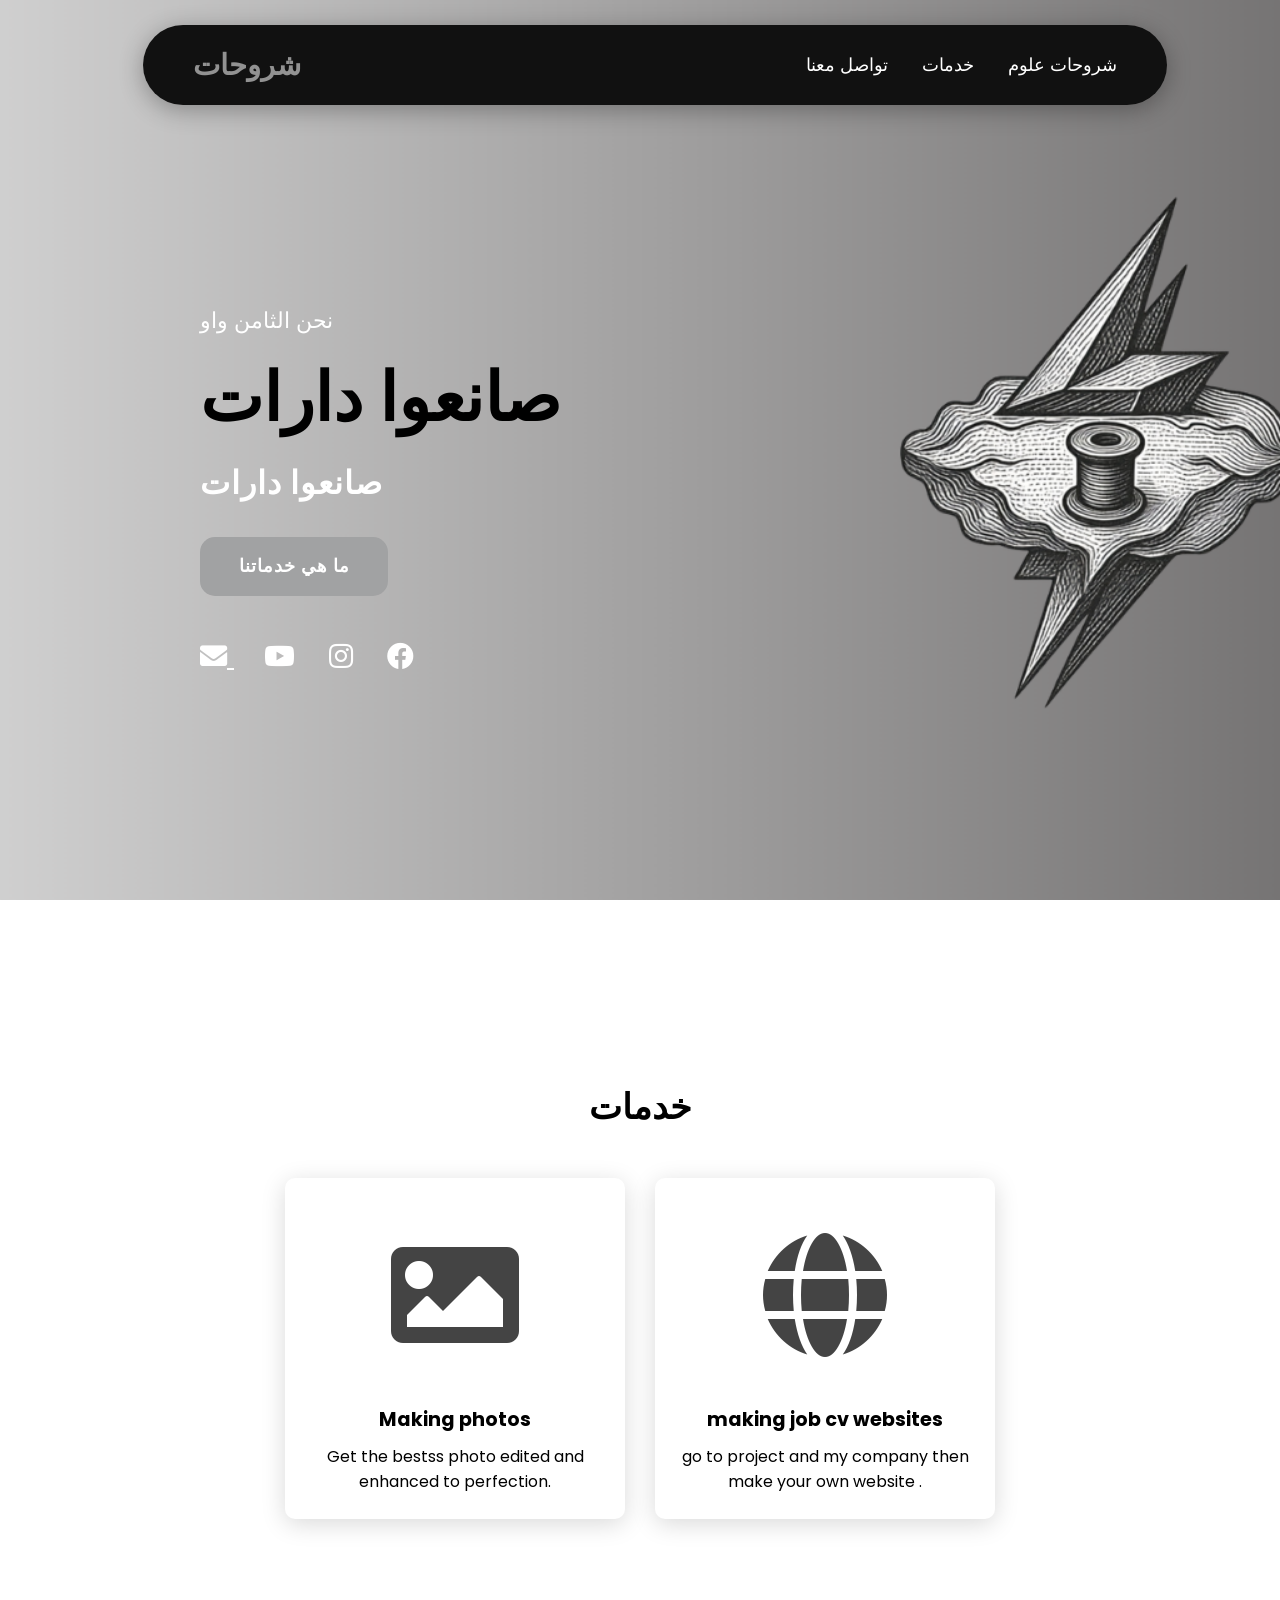
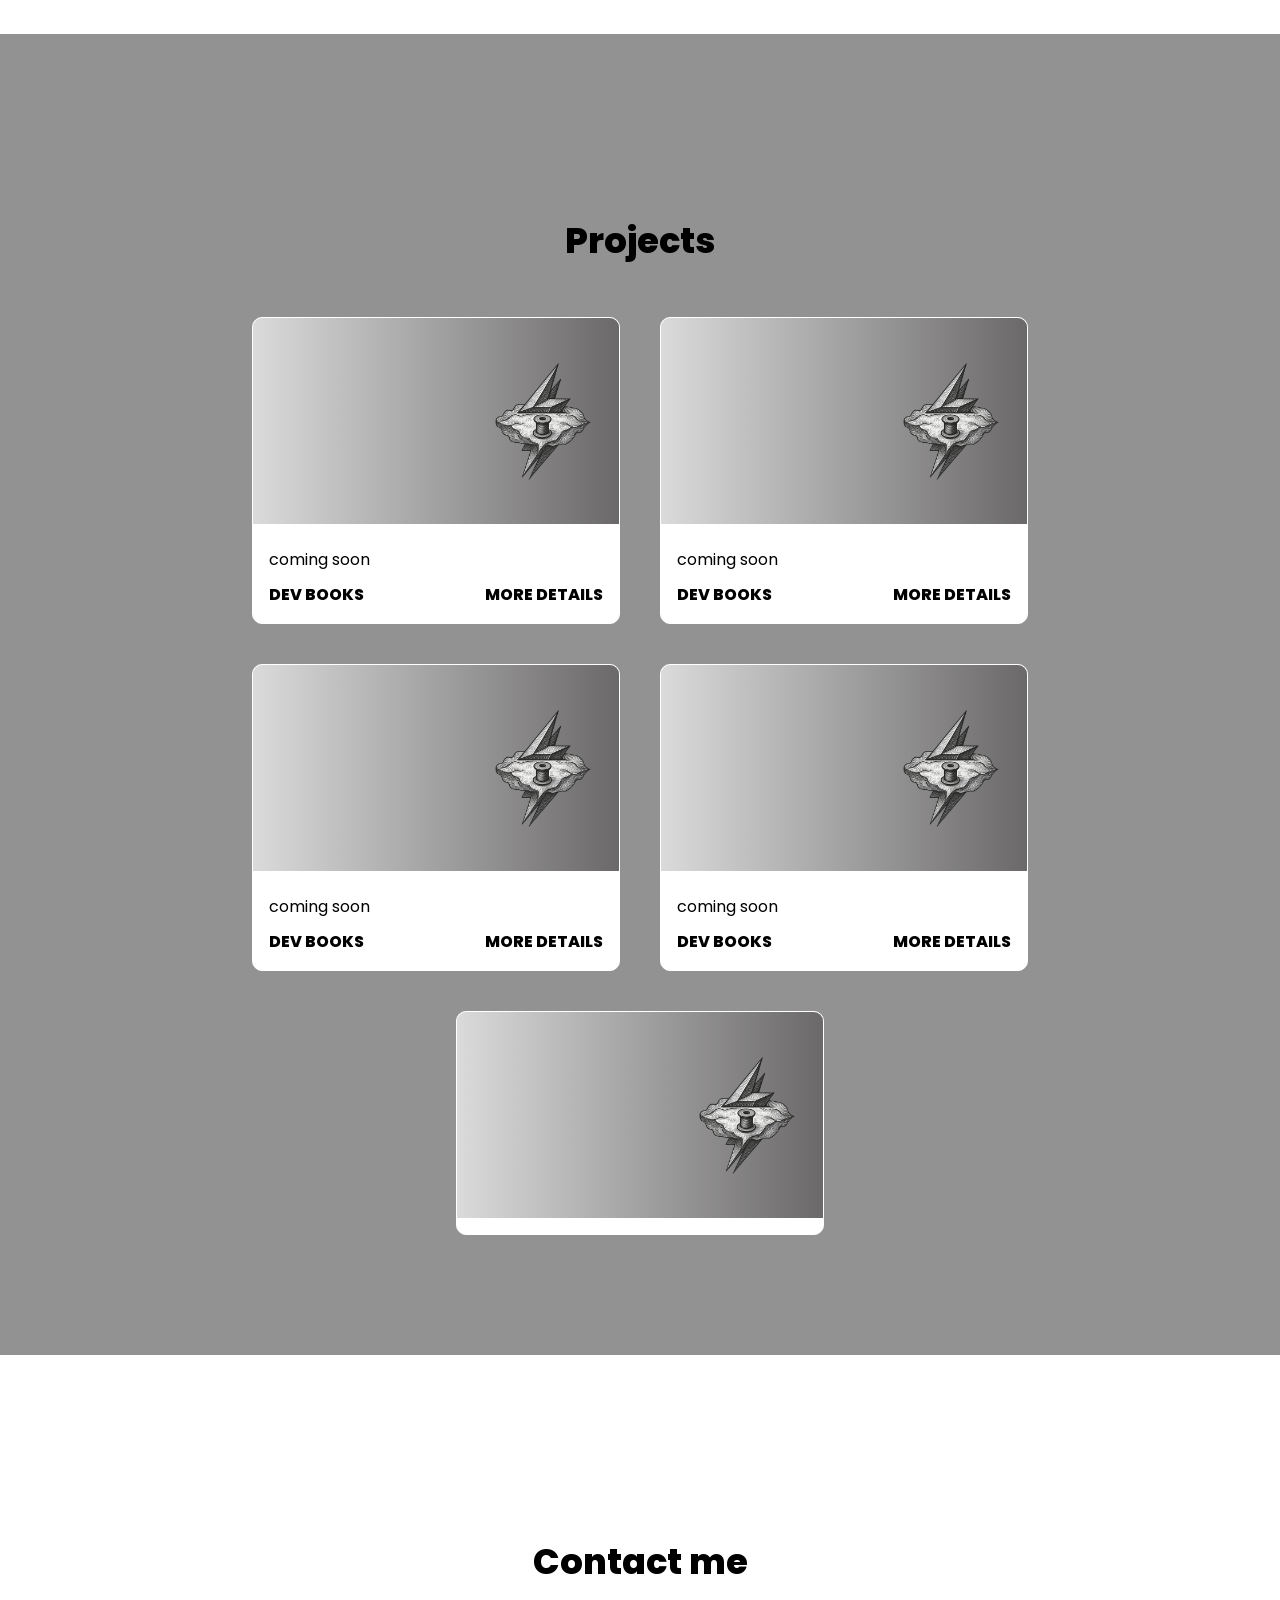
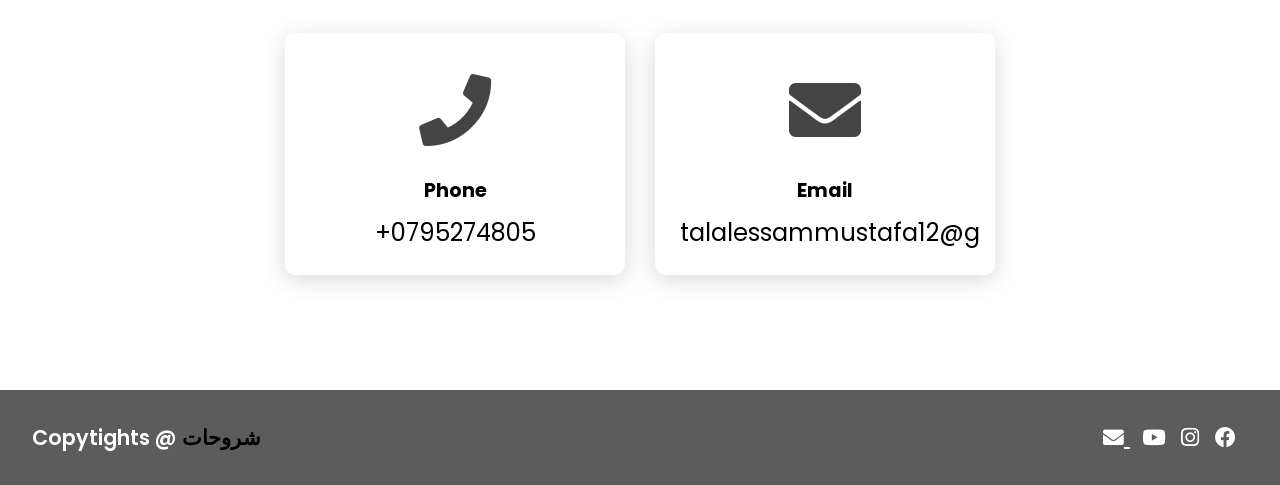
<file: index.html>
<!DOCTYPE html>
<html lang="en">
<head>
<meta charset="UTF-8">
<meta http-equiv="X-UA-Compatible" content="IE=edge">
<meta name="viewport" content="width=device-width, initial-scale=1.0">
<link rel="stylesheet" href="https://cdnjs.cloudflare.com/ajax/libs/font-awesome/5.15.4/css/all.min.css">
<link rel="stylesheet" href="style.css">
<title>al ath</title>
</head>
<body>

    

       
    
    <header class="main-header">
       <a href="index.html" class="logo">شروحات</a>
       <nav class="navigation">
     
        <a href="PROJECTS.html">شروحات علوم</a>
        <a href="SERVE.HTML">خدمات</a>
        <a href="k.html">تواصل معنا</a>
        </nav>
        <div class="burger-menu" id="burger-menu">
            <span></span>
            <span></span>
            <span></span>
        </div>
    </header>

<section  class="main">
   <div>
      <h2>نحن الثامن واو<br><span>صانعوا دارات</span></h2>
    <h3>صانعوا دارات</h3>
    <a href="SERVE.HTML" class="main-btn">ما هي خدماتنا</a>

    <div class="socialicon">
        <a href="https://mail.google.com/mail/?view=cm&fs=1&to=aloloomaloloom12@gmail.com" target="_blank">
    <i class="fas fa-envelope"></i>
</a>

        <a href="http://www.youtube.com/@AloloomAloloom"><i class="fab fa-youtube"></i></a>
        <a href="https://www.instagram.com/aloloomaloloom12/?hl=en"><i class="fab fa-instagram"></i></a>
        <a href="https://www.facebook.com/profile.php?id=61588192769594"><i class="fab fa-facebook"></i></a>
    </div>
   </div>

</section>

<section class="cards" id="services">
    <h2 class="title">خدمات</h2>
    <div class="content">
        <div class="card">
            <div class="icon">
                <i class="fas fa-image"></i>


            </div>
            <div class="info">
                <h3>Making photos </h3>
                <p>Get the bestss photo edited and enhanced to perfection.</p>

            </div>

        </div>
           <div class="card">
            <div class="icon">
                <i class="fas fa-globe"></i>



            </div>
            <div class="info">
                <h3>making job cv websites </h3>
                <p> go to project and my company then make your own website .</p>

            </div>

        </div>

    </div>

</section>

<section class="projects" id="projects">
    <h2 class="title">Projects</h2>
    <div class="content">
        <div class="project-card">
            <div class="project-image">
                <img src="images/ن.png"/>


            </div>
            <div class="project-info">
                <p class="project-category">coming soon</p>
                <strong class="project-title">
                    <span>Dev Books</span>
                    <a href="#" class="more-details">More details</a>

                </strong>

            </div>


        </div>
         <div class="project-card">
            <div class="project-image">
                <img src="images/ن.png"/>


            </div>
            <div class="project-info">
                <p class="project-category">coming soon</p>
                <strong class="project-title">
                    <span>Dev Books</span>
                    <a href="#" class="more-details">More details</a>

                </strong>

            </div>


        </div>
        <div class="project-card">
            <div class="project-image">
                <img src="images/ن.png"/>


            </div>
            <div class="project-info">
                <p class="project-category">coming soon</p>
                <strong class="project-title">
                    <span>Dev Books</span>
                    <a href="#" class="more-details">More details</a>

                </strong>

            </div>


        </div>
        <div class="project-card">
            <div class="project-image">
                <img src="images/ن.png"/>


            </div>
            <div class="project-info">
                <p class="project-category">coming soon</p>
                <strong class="project-title">
                    <span>Dev Books</span>
                    <a href="#" class="more-details">More details</a>

                </strong>

            </div>


        </div>
        <div class="project-card">
            <div class="project-image">
                <img src="images/ن.png"/>


           




        </div>
        
    </div>

</section>
<section class="cards contact" id="contact">
    <h2 data-key="desc" class="title">Contact me</h2>
    <div class="content">
        <div class="card">
            <div class="icon">
                <i class="fas fa-phone"></i>


            </div>
            <div class="info">
                <h3>Phone </h3>
                <p>+0795274805</p>

            </div>

        </div>
           <div class="card">
            <div class="icon">
                <i class="fas fa-envelope"></i>



            </div>
            <div class="info">
                <h3>Email </h3>
                <p>talalessammustafa12@g</p>

            </div>

        </div>

    </div>
</div>

</section>


 










<footer class="footer">
    <p class="footer-title">Copytights @ <span>شروحات</span></p>
    <div class="socialicon">
        <a href="https://mail.google.com/mail/?view=cm&fs=1&to=aloloomaloloom12@gmail.com" target="_blank">
    <i class="fas fa-envelope"></i>
</a>

        <a href="http://www.youtube.com/@AloloomAloloom"><i class="fab fa-youtube"></i></a>
        <a href="https://www.instagram.com/aloloomaloloom12/?hl=en"><i class="fab fa-instagram"></i></a>
        <a href="https://www.facebook.com/profile.php?id=61588192769594"><i class="fab fa-facebook"></i></a>
    </div>

</footer>

<script src="images/يز.js"></script>
</body>
</html>
</file>
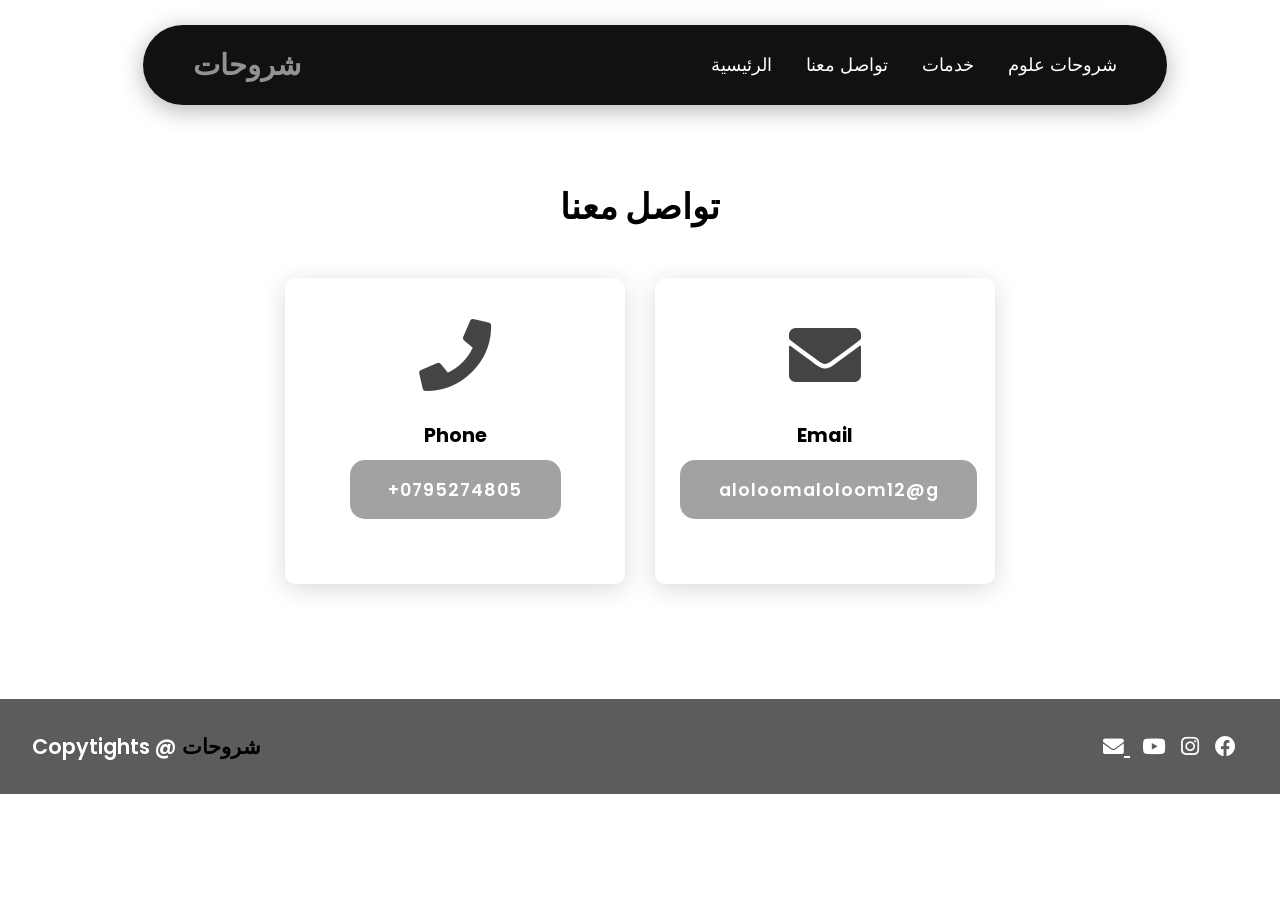
<file: k.html>
<!DOCTYPE html>
<html lang="en">
<head>
       <meta charset="UTF-8">
<meta http-equiv="X-UA-Compatible" content="IE=edge">
<meta name="viewport" content="width=device-width, initial-scale=1.0">
<link rel="stylesheet" href="https://cdnjs.cloudflare.com/ajax/libs/font-awesome/5.15.4/css/all.min.css">
<link rel="stylesheet" href="style.css">
<title>تواصل معنا</title>
</head>
<body>
     
    <header class="main-header">
       <a href="index.html" class="logo">شروحات</a>
       <nav class="navigation">
     
        <a href="PROJECTS.html">شروحات علوم</a>
        <a href="SERVE.HTML">خدمات</a>
        <a href="k.html">تواصل معنا</a>
         <a href="index.html">الرئيسية</a>
        </nav>
        <div class="burger-menu" id="burger-menu">
            <span></span>
            <span></span>
            <span></span>
        </div>
    </header>

    <section class="cards contact" id="contact">
    <h2 class="title">تواصل معنا</h2>
    <div class="content">
        <div class="card">
            <div class="icon">
                <i class="fas fa-phone"></i>


            </div>
            <div class="info">
                
                <h3>Phone </h3>
                <a href="tel:+962795274805
" class="main-btn">+0795274805</a>
               


            </div>

        </div>
           <div class="card">
            <div class="icon">
                <i class="fas fa-envelope"></i>



            </div>
            <div class="info">
                <h3>Email </h3>
                <a href="https://mail.google.com/mail/?view=cm&fs=1&to=aloloomaloloom12@gmail.com" class="main-btn">aloloomaloloom12@g</a>

            </div>

        </div>

    </div>
</div>

</section>


        <footer class="footer">
    <p class="footer-title">Copytights @ <span>شروحات</span></p>
    <div class="socialicon">
        <a href="https://mail.google.com/mail/?view=cm&fs=1&to=aloloomaloloom12@gmail.com" target="_blank">
    <i class="fas fa-envelope"></i>
</a>

        <a href="http://www.youtube.com/@AloloomAloloom"><i class="fab fa-youtube"></i></a>
        <a href="https://www.instagram.com/aloloomaloloom12/?hl=en"><i class="fab fa-instagram"></i></a>
        <a href="https://www.facebook.com/profile.php?id=61588192769594"><i class="fab fa-facebook"></i></a>
    </div>

</footer>
    
<script src="images/يز.js"></script>
</body>
</html>
</file>
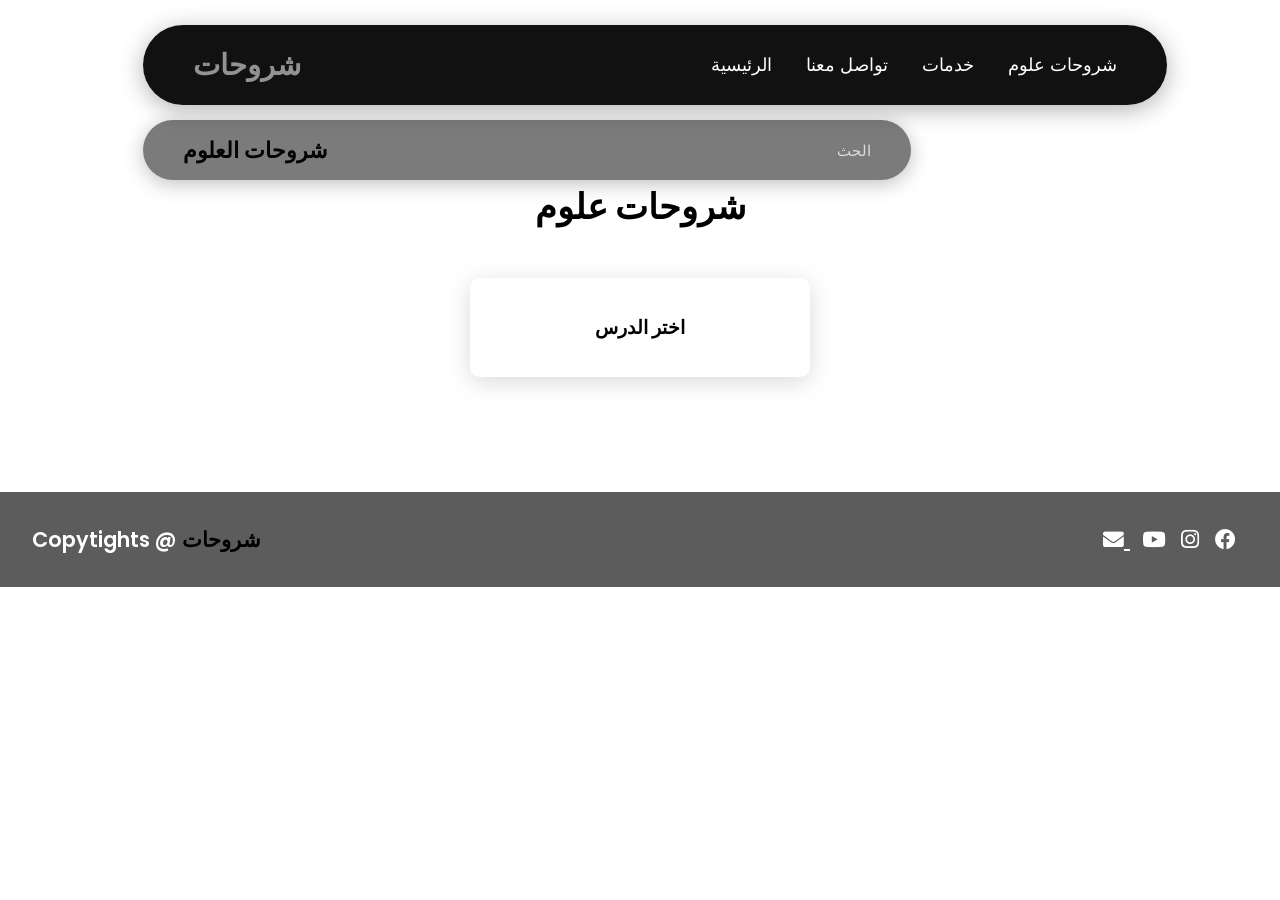
<file: PROJECTS.html>
<!DOCTYPE html>
<html lang="en">
<head>
    <meta charset="UTF-8">
<meta http-equiv="X-UA-Compatible" content="IE=edge">
<meta name="viewport" content="width=device-width, initial-scale=1.0">
<link rel="stylesheet" href="https://cdnjs.cloudflare.com/ajax/libs/font-awesome/5.15.4/css/all.min.css">
<link rel="stylesheet" href="style.css">
<title>شروحات علوم</title>
</head>
<body>

    <header class="main-header">
       <a href="index.html" class="logo">شروحات</a>
       <nav class="navigation">
     
        <a href="PROJECTS.html">شروحات علوم</a>
        <a href="SERVE.HTML">خدمات</a>
        <a href="k.html">تواصل معنا</a>
         <a href="index.html">الرئيسية</a>
        </nav>
        <div class="burger-menu" id="burger-menu">
            <span></span>
            <span></span>
            <span></span>
           
        </div>
        
    </header>

        <header class="sub-header">
       <a href="PROJECTS.html" class="logo">شروحات العلوم</a>
       <nav class="navigation">
     
     
         <a href="شروحات الحث.html">الحث</a>
        </nav>
        <div class="burger-menu sub-burger" id="sub-burger-menu">
            <span></span>
            <span></span>
            <span></span>
        </div>
    </header>


        <section class="cards" id="services">
    <h2 class="title">شروحات علوم</h2>
    <div class="content">
        <div class="card">
           
            <div class="info">
                <h3>اختر الدرس</h3>
                

            </div>

        </div>
   
    </section>
     
        

        <footer class="footer">
    <p class="footer-title">Copytights @ <span>شروحات</span></p>
    <div class="socialicon">
        <a href="https://mail.google.com/mail/?view=cm&fs=1&to=aloloomaloloom12@gmail.com" target="_blank">
    <i class="fas fa-envelope"></i>
</a>

        <a href="http://www.youtube.com/@AloloomAloloom"><i class="fab fa-youtube"></i></a>
        <a href="https://www.instagram.com/aloloomaloloom12/?hl=en"><i class="fab fa-instagram"></i></a>
        <a href="https://www.facebook.com/profile.php?id=61588192769594"><i class="fab fa-facebook"></i></a>
    </div>

</footer>
    
<script src="images/يز.js"></script>
</body>
</html>
</file>
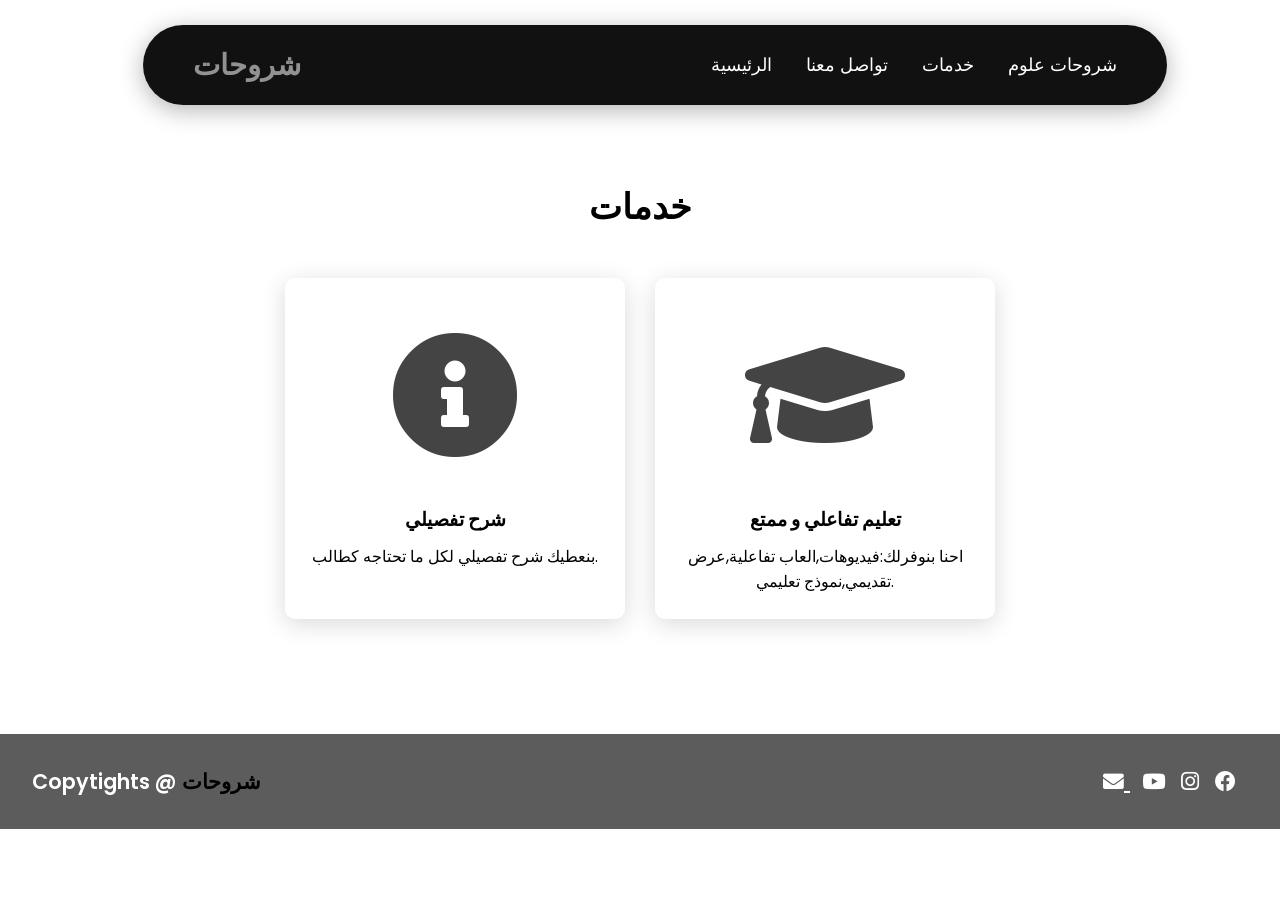
<file: SERVE.HTML>
<!DOCTYPE html>
<html lang="en">
<head>
   <meta charset="UTF-8">
<meta http-equiv="X-UA-Compatible" content="IE=edge">
<meta name="viewport" content="width=device-width, initial-scale=1.0">
<link rel="stylesheet" href="https://cdnjs.cloudflare.com/ajax/libs/font-awesome/5.15.4/css/all.min.css">
<link rel="stylesheet" href="style.css">
<title>خدمات</title>
</head>
<body>


    
    <header class="main-header">
       <a href="index.html" class="logo">شروحات</a>
       <nav class="navigation">
     
        <a href="PROJECTS.html">شروحات علوم</a>
        <a href="SERVE.HTML">خدمات</a>
        <a href="k.html">تواصل معنا</a>
         <a href="index.html">الرئيسية</a>
        </nav>
        <div class="burger-menu" id="burger-menu">
            <span></span>
            <span></span>
            <span></span>
        </div>
    </header>


    <section class="cards" id="services">
    <h2 class="title">خدمات</h2>
    <div class="content">
        <div class="card">
            <div class="icon">
                <i class="fas fa-info-circle"></i>


            </div>
            <div class="info">
                <h3>شرح تفصيلي </h3>
                <p>بنعطيك شرح تفصيلي لكل ما تحتاجه كطالب.</p>

            </div>

        </div>
           <div class="card">
            <div class="icon">
                <i class="fas fa-graduation-cap"></i>



            </div>
            <div class="info">
                <h3>تعليم تفاعلي و ممتع</h3>
                <p> احنا بنوفرلك:فيديوهات,العاب تفاعلية,عرض تقديمي,نموذج تعليمي.</p>

            </div>

        </div>
    </section>


        <footer class="footer">
    <p class="footer-title">Copytights @ <span>شروحات</span></p>
    <div class="socialicon">
        <a href="https://mail.google.com/mail/?view=cm&fs=1&to=aloloomaloloom12@gmail.com" target="_blank">
    <i class="fas fa-envelope"></i>
</a>

        <a href="http://www.youtube.com/@AloloomAloloom"><i class="fab fa-youtube"></i></a>
        <a href="https://www.instagram.com/aloloomaloloom12/?hl=en"><i class="fab fa-instagram"></i></a>
        <a href="https://www.facebook.com/profile.php?id=61588192769594"><i class="fab fa-facebook"></i></a>
    </div>

</footer>

    
<script src="images/يز.js"></script>
</body>
</html>
</file>
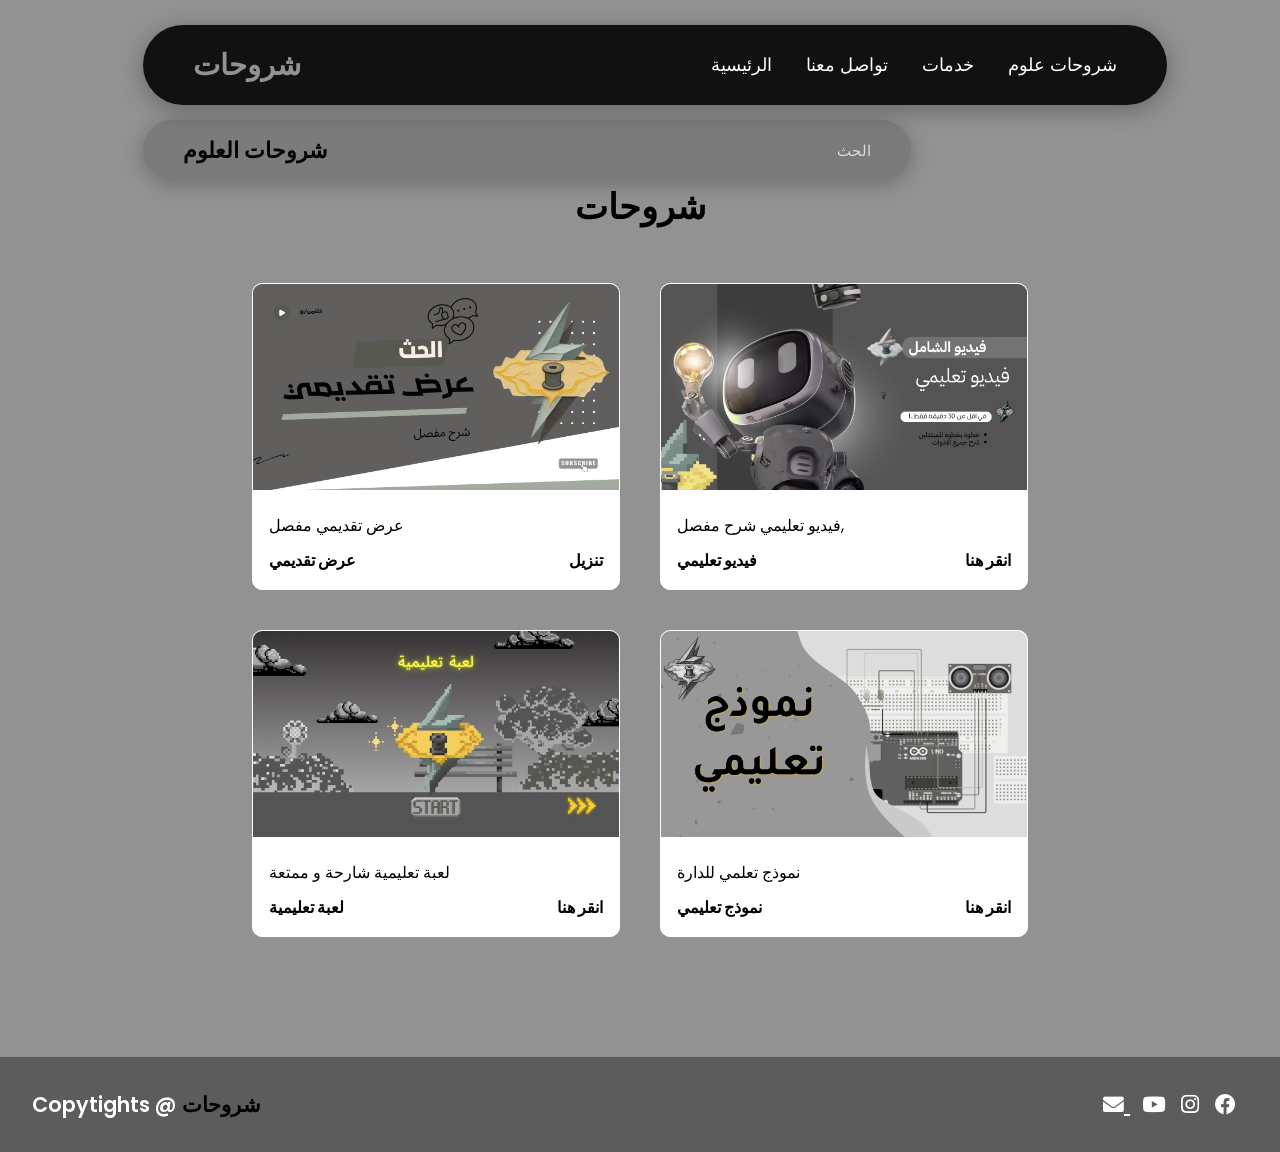
<file: شروحات الحث.html>
<!DOCTYPE html>
<html lang="en">
<head>
    <meta charset="UTF-8">
<meta http-equiv="X-UA-Compatible" content="IE=edge">
<meta name="viewport" content="width=device-width, initial-scale=1.0">
<link rel="stylesheet" href="https://cdnjs.cloudflare.com/ajax/libs/font-awesome/5.15.4/css/all.min.css">
<link rel="stylesheet" href="style.css">
<title>الحث</title>
</head>
<body>

    <header class="main-header">
       <a href="index.html" class="logo">شروحات</a>
       <nav class="navigation">
     
        <a href="PROJECTS.html">شروحات علوم</a>
        <a href="SERVE.HTML">خدمات</a>
        <a href="k.html">تواصل معنا</a>
         <a href="index.html">الرئيسية</a>
        </nav>
        <div class="burger-menu" id="burger-menu">
            <span></span>
            <span></span>
            <span></span>
        </div>
    </header>

        <header class="sub-header">
       <a href="PROJECTS.html" class="logo">شروحات العلوم</a>
       <nav class="navigation">
     
     
         <a href="شروحات الحث.html">الحث</a>
        </nav>
        <div class="burger-menu sub-burger" id="sub-burger-menu">
            <span></span>
            <span></span>
            <span></span>
        </div>
    </header>



    <section class="projects" id="projects">
    <h2 class="title">شروحات</h2>
    <div class="content">
        <div class="project-card">
            <div class="project-image">
                <img src="images/خ.png"/>


            </div>
            <div class="project-info">
                <p class="project-category">عرض تقديمي مفصل </p>
                <strong class="project-title">
                    <span>عرض تقديمي</span>
                    <a href="https://1drv.ms/p/c/78c4c0bf566a3020/IQAIPJf24lgwS5VULHTEEF8JASrpCpBhTvDBh9bVBrX-Hns?e=WVs0BR" class="more-details">تنزيل</a>

                </strong>

            </div>


        </div>
         <div class="project-card">
            <div class="project-image">
                <img src="images/ه.png"/>


            </div>
            <div class="project-info">
                <p class="project-category">فيديو تعليمي
                    شرح مفصل,
                </p>
                <strong class="project-title">
                    <span>فيديو تعليمي</span>
                    <a href="https://www.canva.com/design/DAHIHPjrpfc/yA-eC0_Gvm2HEQTQmOiG2w/watch?utm_content=DAHIHPjrpfc&utm_campaign=designshare&utm_medium=link2&utm_source=uniquelinks&utlId=h068ac9d406" class="more-details">انقر هنا</a>

                </strong>

            </div>


        </div>
        <div class="project-card">
            <div class="project-image">
                <img src="images/ع.png"/>


            </div>
            <div class="project-info">
                <p class="project-category">لعبة تعليمية شارحة و ممتعة</p>
                <strong class="project-title">
                    <span>لعبة تعليمية</span>
                    <a href="https://phet.colorado.edu/sims/html/circuit-construction-kit-ac/latest/circuit-construction-kit-ac_all.html?locale=ar_SA" class="more-details">انقر هنا</a>

                </strong>

            </div>


        </div>
        <div class="project-card">
            <div class="project-image">
                <img src="images/ت.png"/>


            </div>
            <div class="project-info">
                <p class="project-category">نموذج تعلمي للدارة</p>
                <strong class="project-title">
                    <span>نموذج تعليمي</span>
                    <a href="https://wokwi.com/projects/457749333641877505" class="more-details">انقر هنا</a>

                </strong>

            </div>


        </div>
        

    </section>

        <footer class="footer">
    <p class="footer-title">Copytights @ <span>شروحات</span></p>
    <div class="socialicon">
        <a href="https://mail.google.com/mail/?view=cm&fs=1&to=aloloomaloloom12@gmail.com" target="_blank">
    <i class="fas fa-envelope"></i>
</a>

        <a href="http://www.youtube.com/@AloloomAloloom"><i class="fab fa-youtube"></i></a>
        <a href="https://www.instagram.com/aloloomaloloom12/?hl=en"><i class="fab fa-instagram"></i></a>
        <a href="https://www.facebook.com/profile.php?id=61588192769594"><i class="fab fa-facebook"></i></a>
    </div>

</footer>
    
<script src="images/يز.js"></script>
</body>
</html>
</file>
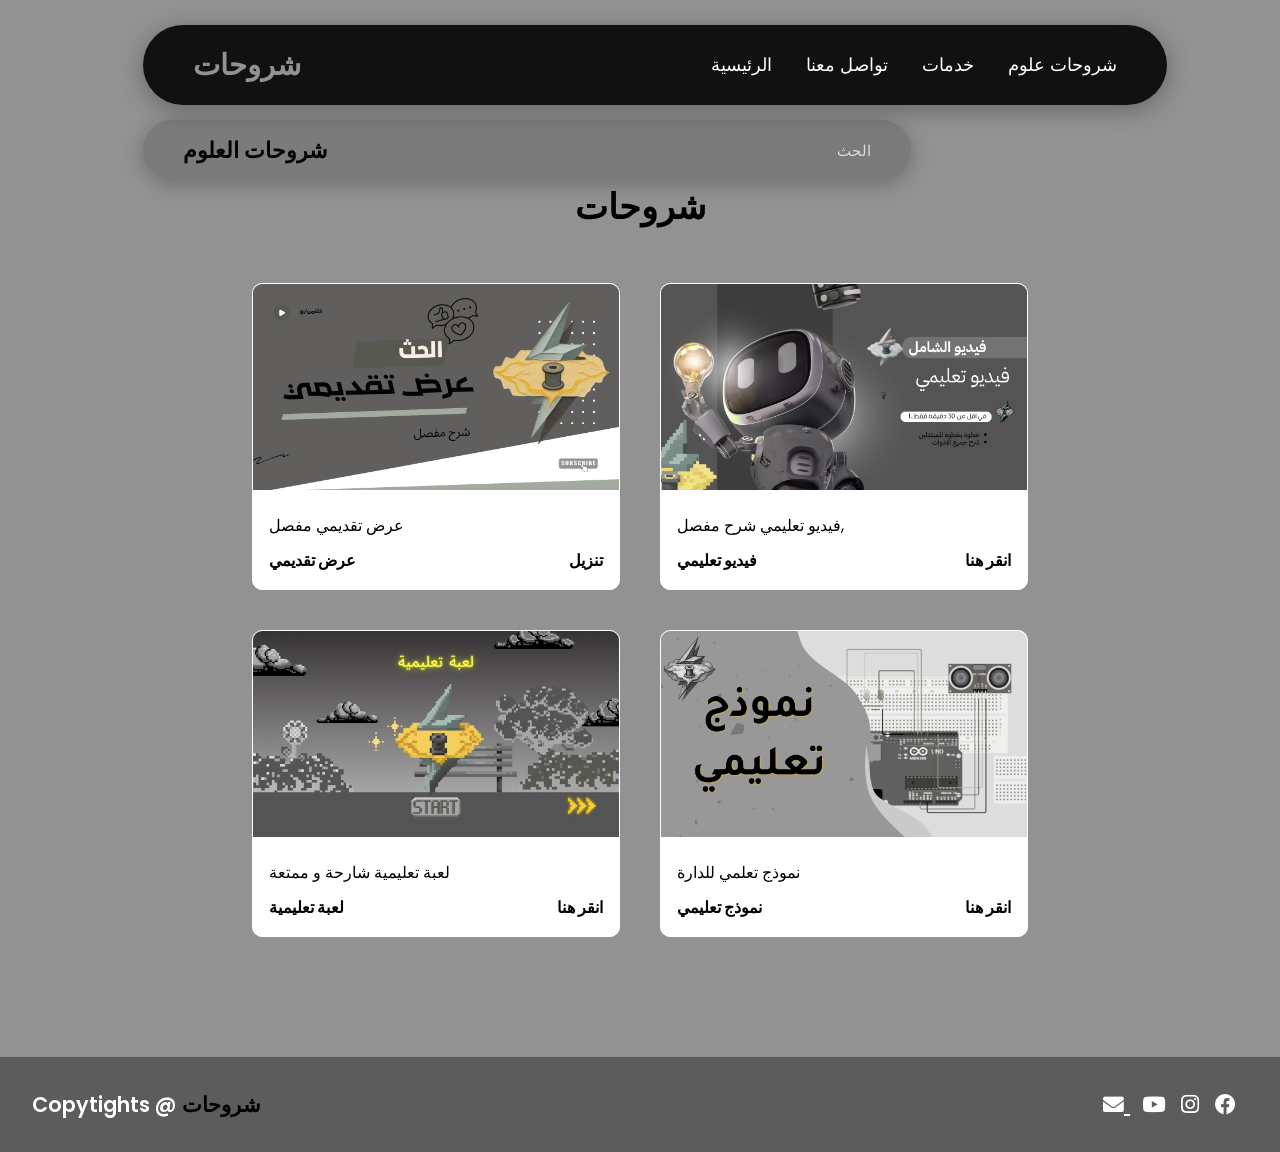
<file: شروحات الحث_backup.html>
<!DOCTYPE html>
<html lang="en">
<head>
    <meta charset="UTF-8">
<meta http-equiv="X-UA-Compatible" content="IE=edge">
<meta name="viewport" content="width=device-width, initial-scale=1.0">
<link rel="stylesheet" href="https://cdnjs.cloudflare.com/ajax/libs/font-awesome/5.15.4/css/all.min.css">
<link rel="stylesheet" href="style.css">
<title>الحث</title>
</head>
<body>

    <header class="main-header">
       <a href="index.html" class="logo">شروحات</a>
       <nav class="navigation">
     
        <a href="PROJECTS.html">شروحات علوم</a>
        <a href="SERVE.HTML">خدمات</a>
        <a href="k.html">تواصل معنا</a>
         <a href="index.html">الرئيسية</a>
        </nav>
        <div class="burger-menu" id="burger-menu">
            <span></span>
            <span></span>
            <span></span>
        </div>
    </header>

        <header class="sub-header">
       <a href="PROJECTS.html" class="logo">شروحات العلوم</a>
       <nav class="navigation">
     
     
         <a href="شروحات الحث.html">الحث</a>
        </nav>
    </header>



    <section class="projects" id="projects">
    <h2 class="title">شروحات</h2>
    <div class="content">
        <div class="project-card">
            <div class="project-image">
                <img src="images/خ.png"/>


            </div>
            <div class="project-info">
                <p class="project-category">عرض تقديمي مفصل </p>
                <strong class="project-title">
                    <span>عرض تقديمي</span>
                    <a href="https://1drv.ms/p/c/78c4c0bf566a3020/IQAIPJf24lgwS5VULHTEEF8JASrpCpBhTvDBh9bVBrX-Hns?e=WVs0BR" class="more-details">تنزيل</a>

                </strong>

            </div>


        </div>
         <div class="project-card">
            <div class="project-image">
                <img src="images/ه.png"/>


            </div>
            <div class="project-info">
                <p class="project-category">فيديو تعليمي
                    شرح مفصل,
                </p>
                <strong class="project-title">
                    <span>فيديو تعليمي</span>
                    <a href="https://www.canva.com/design/DAHIHPjrpfc/yA-eC0_Gvm2HEQTQmOiG2w/watch?utm_content=DAHIHPjrpfc&utm_campaign=designshare&utm_medium=link2&utm_source=uniquelinks&utlId=h068ac9d406" class="more-details">انقر هنا</a>

                </strong>

            </div>


        </div>
        <div class="project-card">
            <div class="project-image">
                <img src="images/ع.png"/>


            </div>
            <div class="project-info">
                <p class="project-category">لعبة تعليمية شارحة و ممتعة</p>
                <strong class="project-title">
                    <span>لعبة تعليمية</span>
                    <a href="https://phet.colorado.edu/sims/html/circuit-construction-kit-ac/latest/circuit-construction-kit-ac_all.html?locale=ar_SA" class="more-details">انقر هنا</a>

                </strong>

            </div>


        </div>
        <div class="project-card">
            <div class="project-image">
                <img src="images/ت.png"/>


            </div>
            <div class="project-info">
                <p class="project-category">نموذج تعلمي للدارة</p>
                <strong class="project-title">
                    <span>نموذج تعليمي</span>
                    <a href="https://wokwi.com/projects/457749333641877505" class="more-details">انقر هنا</a>

                </strong>

            </div>


        </div>
        

    </section>

        <footer class="footer">
    <p class="footer-title">Copytights @ <span>شروحات</span></p>
    <div class="socialicon">
        <a href="https://mail.google.com/mail/?view=cm&fs=1&to=aloloomaloloom12@gmail.com" target="_blank">
    <i class="fas fa-envelope"></i>
</a>

        <a href="http://www.youtube.com/@AloloomAloloom"><i class="fab fa-youtube"></i></a>
        <a href="https://www.instagram.com/aloloomaloloom12/?hl=en"><i class="fab fa-instagram"></i></a>
        <a href="https://www.facebook.com/profile.php?id=61588192769594"><i class="fab fa-facebook"></i></a>
    </div>

</footer>
    
<script src="images/يز.js"></script>
</body>
</html>
</file>
<file: style.css>
@import url('https://fonts.googleapis.com/css2?family=Poppins:wght@100;200;300;400;500;600;700;800;900&display=swap');



*{
   font-family: 'Poppins', sans-serif;
  margin: 0;
  padding: 0;
box-sizing: border-box;
scroll-behavior: smooth;

}


  


.main-header{
    background-color: #111111;
    width: 80%;
    height: 80px;
    position: fixed;
    z-index: 999;
    display: flex;
    justify-content: space-between;
    align-items: center;
    padding: 10px 50px;
    border-radius: 40px;
    left: 10%;
    top: 10px;
    box-shadow: 0 5px 25px rgba(1 1 1 / 30%);
    margin: 15px;
    transition: 0.7s ease;
}

.sub-header{
    background-color: #7c7b7b;
    width: 60%;
    height: 60px;
    position: fixed;
    z-index: 998;
    display: flex;
    justify-content: space-between;
    align-items: center;
    padding: 10px 40px;
    border-radius: 30px;
    left: 10%;
    top: 105px;
    box-shadow: 0 4px 20px rgba(0 0 0 / 25%);
    margin: 15px;
    transition: 0.7s ease;
}

.sub-header .logo{
    font-size: 1.4em;
    color: #020202;
}

.sub-header .navigation a{
    color: #ddd;
    font-size: 0.95em;
    padding-left: 22px;
}

/* Sub-header Burger Menu */
.sub-burger {
    display: none;
    flex-direction: column;
    cursor: pointer;
    padding: 5px;
    background-color: rgba(255, 255, 255, 0.1);
    border-radius: 5px;
    margin-left: 20px;
}

.sub-burger span {
    width: 20px;
    height: 2px;
    background-color: #ffffff;
    margin: 2px 0;
    transition: 0.3s;
    pointer-events: none;
    border-radius: 1px;
}

.sub-burger.active span:nth-child(1) {
    transform: rotate(-45deg) translate(-3px, 4px);
}

.sub-burger.active span:nth-child(2) {
    opacity: 0;
}

.sub-burger.active span:nth-child(3) {
    transform: rotate(45deg) translate(-3px, -4px);
}

.sub-header .navigation.active {
    display: flex;
    flex-direction: column;
    position: absolute;
    top: 60px;
    left: 10%;
    width: 60%;
    background-color: #7c7b7b;
    padding: 15px;
    border-radius: 0 0 30px 30px;
    box-shadow: 0 4px 20px rgba(0, 0, 0, 0.3);
    z-index: 997;
}

.sub-header .navigation.active a {
    padding: 8px 0;
    border-bottom: 1px solid #999;
    text-align: center;
}

.sub-header .navigation.active a:last-child {
    border-bottom: none;
}

@keyframes flyIn {
    from {
        transform: translateX(-100%);
        opacity: 0;
    }
    to {
        transform: translateX(0);
        opacity: 1;
    }
}













.logo{
    text-decoration: none;
      color: #929292;
      text-transform: uppercase;
      font-weight: 700;
      font-size: 1.8em;
}

.navigation a{
   color: #ffffff;
   text-decoration: none;
   font-size: 1.1em;
   font-weight: 500;
   padding-left: 30px;
   
}

.navigation a:hover{
    color: #928888;
}

/* Burger Menu Styles */
.burger-menu {
    display: none;
    flex-direction: column;
    cursor: pointer;
    padding: 10px;
    background-color: rgba(255, 255, 255, 0.2);
    border-radius: 5px;
    margin-left: 20px;
    transition: background-color 0.3s ease;
}

.burger-menu:hover {
    background-color: rgba(255, 255, 255, 0.3);
}

.burger-menu span {
    width: 25px;
    height: 3px;
    background-color: #ffffff;
    margin: 3px 0;
    transition: 0.3s;
    border-radius: 2px; /* Add rounded corners */
    pointer-events: none; /* Prevent spans from blocking clicks */
}

.burger-menu.active span:nth-child(1) {
    transform: rotate(-45deg) translate(-5px, 6px);
}

.burger-menu.active span:nth-child(2) {
    opacity: 0;
}

.burger-menu.active span:nth-child(3) {
    transform: rotate(45deg) translate(-5px, -6px);
}

.navigation.active {
    display: flex;
    flex-direction: column;
    position: absolute;
    top: 90px; /* Adjusted to align with bottom of header (10px top + 80px height) */
    left: 10%; /* Align with header left position */
    width: 80%; /* Match header width */
    background-color: #111111;
    padding: 20px;
    border-radius: 0 0 40px 40px; /* Match header border radius */
    box-shadow: 0 5px 25px rgba(1, 1, 1, 0.3);
    z-index: 998; /* Below header but above other content */
}

.navigation.active a {
    padding: 10px 0;
    border-bottom: 1px solid #333;
}

.navigation.active a:last-child {
    border-bottom: none;
}



section{
    padding: 180px 200px 100px;
    
}

.main{
    background-color: #3d3d3f;
    width: 100%;
    min-height: 100vh;
    display: flex;
    align-items: center;
    background: url(images/ن.png ) no-repeat;
    background-size: cover;
    background-position: center;
    background-attachment: fixed;
}

.main h2{
    color: #fff;
    font-size: 1.4em;
    font-weight: 500;
}

.main h2 span{
    display: inline-block;
    margin-top: 10px;
    color: #000000;
    font-size: 3em;
    font-weight: 600;
    animation: flyIn 2s ease-in-out;
}

.main h3{
    color: #fff;
    font-size: 2em;
    font-weight: 700;
    letter-spacing: 1px;
    margin-top: 10px;
    margin-bottom: 30px;
}

.main-btn{
    color: #fff;
    background-color: #a1a2a3;
    text-decoration: none;
    font-size: 1.1em;
    font-weight: 600;
    display: inline-block;
    padding: 0.9375em 2.1875em;
    letter-spacing: 1px;
    border-radius: 15px;
    margin-bottom: 40px;
    transition: 0.7s ease;

}

.main-btn:hover{
    background-color: #444444;
    transform: scale(1.1);
}

.socialicon a{
    color: #fff;
    font-size: 1.7em;
    padding-right: 30px;
    
}

.title{
    display:flex;
    justify-content: center;
    color: #000000;
    font-size: 2.2em;
    font-weight: 800;
    margin-bottom: 30px;
}

.content{
    display: flex;
    justify-content: center;
    flex-direction: row;
    flex-wrap: wrap;
}

.card{
    background-color: #fff;
    width: 21.25em;
    box-shadow: 0 5px 25px rgba(1 1 1 / 15%);
    border-radius: 10px;
    padding: 25px;
    margin: 15px;
    transition: 0.7s ease;
}

.card:hover{
    transform: scale(1.1);
}

.icon{
    color: #444;
    font-size: 8em;
    text-align: center;
}

.info {
    text-align: center;

}

.info h3{
    color: #000000;
    font-size: 1.2em;
    font-weight: 700;
    margin: 10px;
}

.projects{
    background-color: #929292;
}

.projects .content{
    margin-top: 30px;

}

.project-card {
    background-color: #fff;
    border: 1px solid #fff;
    min-height: 14em;
    width: 23em;
    overflow: hidden;
    border-radius: 10px;
    margin: 20px;
    transition: 0.7s ease;
}

.project-card:hover{
    transform: scale(1.1);
   
}

.project-card:hover .project-image{
    opacity: 0.9;
}

.project-image img{
    width: 100%
    
}

.project-info{
    padding: 1em;
}

.project-category{
    font-size: 0.8 em;
    color: #000;
}

.project-title{
    display: flex;
    justify-content: space-between;
    text-transform: uppercase;
    font-weight: 800;
    margin-top: 10px;

}

.more-details{
    text-decoration: none;
    color: #000;

}

.more-details:hover{
    color: #5c5c5c;
}

.contact .icon{
    font-size: 4.5em;
}

.contact .info h3{
    color: #000000;
}

.contact .info p{
    font-size: 1.5em;
}

.footer{
    background-color: #5c5c5c;
    color: #fff;
    padding: 2em;
    display: flex;
    justify-content: space-between;
}

.footer-title{
    font-size: 1.3em;
    font-weight: 600;
}

.footer-title span{
    color: #000000;
}

.footer .socialicon a{
    
    font-size: 1.3em;
    padding: 0 12px 0 0;
    
}

@media (max-width:1023px){
    header{
        padding: 12px 20px;
    }

    .navigation a{
        padding-left: 10px;
        
    }

    .title{
        font-size: 1.8em;
    }

    section{
        padding: 80px 20px;
    }

    .main-content h2{
        font-size: 1em;
    }

    .main-content h3{
        font-size: 1.6em;
    }

    .content{
        flex-direction: column;
        align-items: center;
    }
}

@media (max-width:1024px){
    .navigation {
        display: none;
    }
    
    .burger-menu {
        display: flex;
    }

    /* Sub-header mobile styles */
    .sub-header .navigation {
        display: none;
    }
    
    .sub-burger {
        display: flex;
    }
}

@media (max-width:641px){
    body{
        font-size: 12px;
    }

    .main-content h2{
        font-size: 0.8em;
    }

    .main-content h3{
        font-size: 1.4em;
    }

}

@media (max-width:300px){
    body{
        font-size: 10px;
    }

    
}

/* Login Button */
.login-btn {
    background-color: #ff6b6b;
    color: #fff;
    border: none;
    padding: 0.7em 1.5em;
    font-size: 1em;
    font-weight: 600;
    border-radius: 25px;
    cursor: pointer;
    transition: 0.3s ease;
    margin-left: 20px;
}

.login-btn:hover {
    background-color: #ff5252;
    transform: scale(1.05);
    box-shadow: 0 5px 15px rgba(255, 107, 107, 0.4);
}

/* Modal Styles */
.modal {
    display: none;
    position: fixed;
    z-index: 2000;
    left: 0;
    top: 0;
    width: 100%;
    height: 100%;
    background-color: rgba(0, 0, 0, 0.6);
    animation: fadeIn 0.3s ease;
}

@keyframes fadeIn {
    from {
        opacity: 0;
    }
    to {
        opacity: 1;
    }
}

.modal-content {
    background-color: #fff;
    margin: 5% auto;
    padding: 40px;
    border-radius: 15px;
    width: 90%;
    max-width: 400px;
    box-shadow: 0 10px 40px rgba(0, 0, 0, 0.3);
    animation: slideIn 0.3s ease;
}

@keyframes slideIn {
    from {
        transform: translateY(-50px);
        opacity: 0;
    }
    to {
        transform: translateY(0);
        opacity: 1;
    }
}

.close {
    color: #aaa;
    float: right;
    font-size: 28px;
    font-weight: bold;
    cursor: pointer;
    transition: 0.3s ease;
}

.close:hover {
    color: #000;
}

.modal-content h2 {
    color: #111111;
    margin-bottom: 25px;
    text-align: center;
    font-size: 1.8em;
    font-weight: 700;
}

.form-group {
    margin-bottom: 20px;
}

.form-group label {
    display: block;
    color: #333;
    font-weight: 600;
    margin-bottom: 8px;
    font-size: 0.95em;
}

.form-group input[type="email"],
.form-group input[type="password"] {
    width: 100%;
    padding: 12px;
    border: 2px solid #ddd;
    border-radius: 8px;
    font-size: 1em;
    transition: 0.3s ease;
    box-sizing: border-box;
}

.form-group input[type="email"]:focus,
.form-group input[type="password"]:focus {
    outline: none;
    border-color: #ff6b6b;
    box-shadow: 0 0 8px rgba(255, 107, 107, 0.2);
}

.form-group.checkbox {
    display: flex;
    align-items: center;
    margin-bottom: 25px;
}

.form-group.checkbox input[type="checkbox"] {
    margin-right: 8px;
    width: 18px;
    height: 18px;
    cursor: pointer;
}

.form-group.checkbox label {
    margin: 0;
    font-weight: 500;
    cursor: pointer;
}

.submit-btn {
    width: 100%;
    padding: 12px;
    background-color: #ff6b6b;
    color: #fff;
    border: none;
    border-radius: 8px;
    font-size: 1.1em;
    font-weight: 700;
    cursor: pointer;
    transition: 0.3s ease;
    margin-bottom: 15px;
}

.submit-btn:hover {
    background-color: #ff5252;
    transform: translateY(-2px);
    box-shadow: 0 5px 20px rgba(255, 107, 107, 0.4);
}

.signup-link {
    text-align: center;
    color: #666;
    font-size: 0.95em;
}

.signup-link a {
    color: #ff6b6b;
    text-decoration: none;
    font-weight: 600;
    transition: 0.3s ease;
}

.signup-link a:hover {
    color: #ff5252;
    text-decoration: underline;
}

/* Login / Register modal styles */
.auth-header {
    display: flex;
    justify-content: center;
    gap: 1rem;
    margin-bottom: 25px;
}

.tab-btn {
    border: none;
    background: #ddd;
    color: #333;
    padding: 12px 20px;
    border-radius: 999px;
    cursor: pointer;
    font-weight: 700;
    transition: 0.3s ease;
}

.tab-btn.active {
    background: #ff6b6b;
    color: #fff;
}

.auth-body {
    display: flex;
    flex-direction: column;
}

.auth-form {
    display: none;
}

.auth-form.active {
    display: block;
}

.auth-form .form-group {
    margin-bottom: 18px;
}

.auth-form .submit-btn {
    margin-top: 10px;
}

/* User Profile Styles */
.user-profile {
    display: flex;
    align-items: center;
    gap: 15px;
    background: rgba(255, 107, 107, 0.1);
    padding: 8px 15px;
    border-radius: 25px;
    border: 1px solid #ff6b6b;
}

.user-name {
    color: #fff;
    font-weight: 600;
    font-size: 0.95em;
}

.logout-btn {
    background: #ff6b6b;
    color: #fff;
    border: none;
    padding: 6px 15px;
    border-radius: 20px;
    cursor: pointer;
    font-weight: 600;
    font-size: 0.9em;
    transition: 0.3s ease;
}

.logout-btn:hover {
    background: #ff5252;
    transform: scale(1.05);
}
</file>
